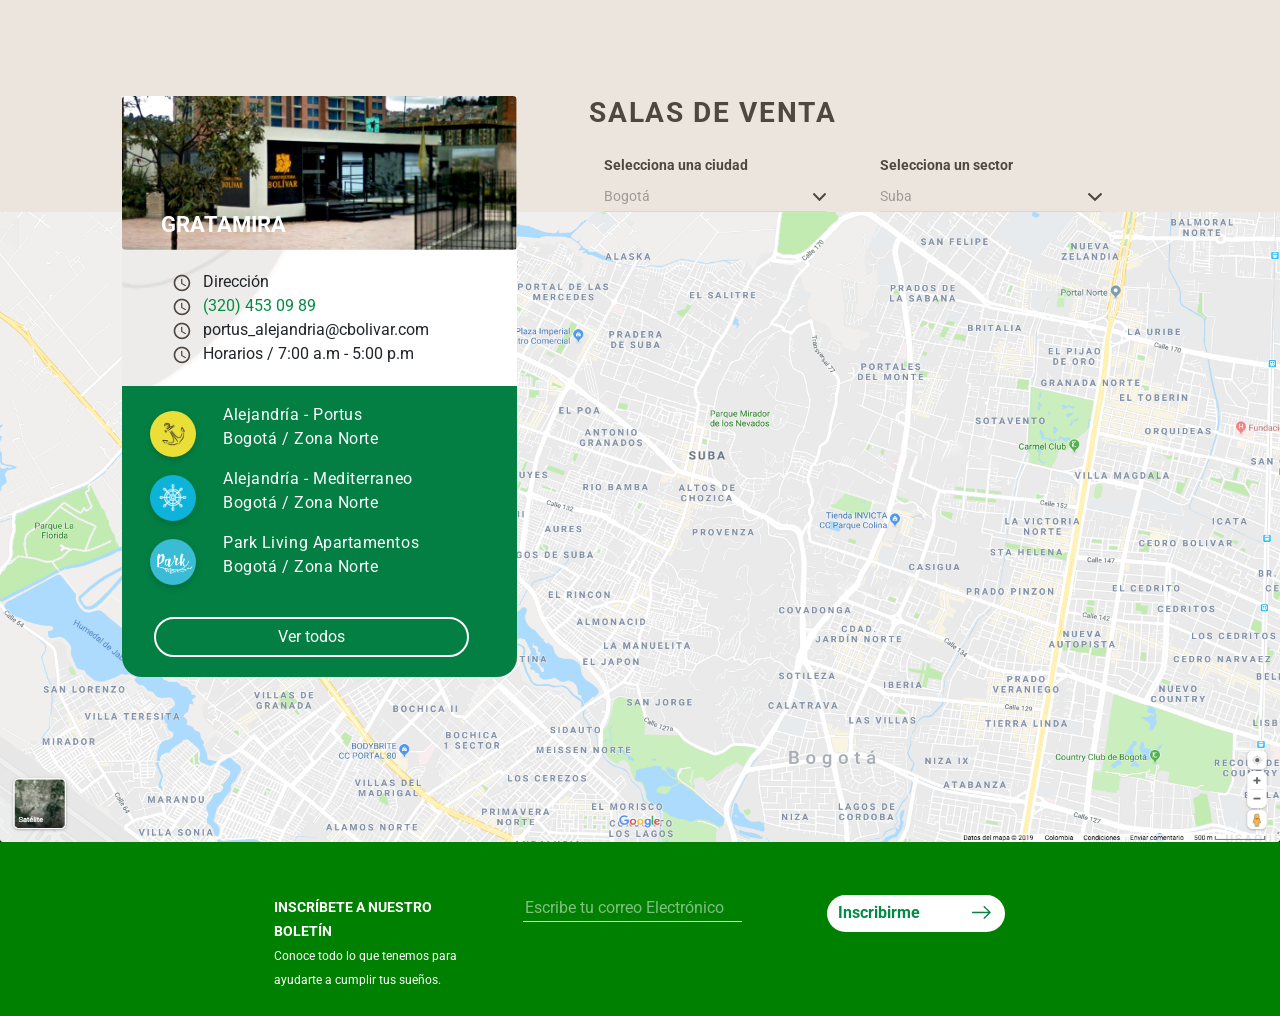
<file: App/html/salas-de-venta.html>
<!DOCTYPE html>
<html lang="en">

<head>
    <meta charset="UTF-8">
    <meta name="viewport" content="width=device-width, initial-scale=1.0">
    <meta http-equiv="X-UA-Compatible" content="ie=edge">
    <link rel="stylesheet" href="../css/index.css">
    <link rel="stylesheet" href="https://stackpath.bootstrapcdn.com/bootstrap/4.3.1/css/bootstrap.min.css">
    <link rel="stylesheet" href="https://stackpath.bootstrapcdn.com/bootstrap/4.3.1/js/bootstrap.min.js">
    <link href="https://fonts.googleapis.com/css?family=Roboto&display=swap" rel="stylesheet">

    <title>Salas de venta</title>
</head>

<body>
    <div class="body__sala__ventas">
        <div class="row row__sala__ventas">
            <div class="col-1">
            </div>
            <div class="col-11">
                <br><br><br><br>
                <div class="row">
                    <div class="col-sm-12 col-md-6 col-lg-5 col-xl-5">
                        <div class="card__gratamira__posicion sala__ventas__card__border_inf"
                            style="background-color: #FFFFFF;" id="card__sala__ventas">

                            <div class="fondo2__card__gratamira sala__ventas__card__border_sup">
                                <div>
                                    <span class="title__card_sala__ventas"><b>GRATAMIRA</b></span>
                                    <img class="card" src="../assets/images/Screen Shot 2019-09-17 at 8.25.04 AM.png"
                                        alt="">
                                </div>
                                <div class="" style="padding: 5%">
                                    <div class="row">
                                        <div class="col-1"></div>
                                        <div class="col-1"><img src="../assets/images/24px.png" alt=""></div>
                                        <div class="col-9">Dirección</div>
                                        <div class="col-1"></div>
                                    </div>
                                    <div class="row">
                                        <div class="col-1"></div>
                                        <div class="col-1"><img src="../assets/images/24px.png" alt=""></div>
                                        <div class="col-9 texto__numero">(320) 453 09 89</div>
                                        <div class="col-1"></div>
                                    </div>
                                    <div class="row">
                                        <div class="col-1"></div>
                                        <div class="col-1"><img src="../assets/images/24px.png" alt=""></div>
                                        <div class="col-9">portus_alejandria@cbolivar.com</div>
                                        <div class="col-1"></div>
                                    </div>
                                    <div class="row">
                                        <div class="col-1"></div>
                                        <div class="col-1"><img src="../assets/images/24px.png" alt=""></div>
                                        <div class="col-9">Horarios / 7:00 a.m - 5:00 p.m </div>
                                        <div class="col-1"></div>
                                    </div>
                                </div>
                            </div>
                            <div class="fondo__card__gratamira sala__ventas__card__border_inf" style="padding: 5%">
                                <div class="row">
                                    <div class="col-2"><img src="../assets/images/logos-4.png" alt=""></div>
                                    <div class="col-10 letter__card__gratamira">Alejandría - Portus <br>
                                        <p class="letter__2">Bogotá / Zona Norte</p>
                                    </div>
                                </div>
                                <div class="row">
                                    <div class="col-2"><img src="../assets/images/logos-39.png" alt=""></div>
                                    <div class="col-10 letter__card__gratamira">Alejandría - Mediterraneo <br>
                                        <p class="letter__2">Bogotá / Zona Norte</p>
                                    </div>
                                </div>
                                <div class="row">
                                    <div class="col-2"><img src="../assets/images/park-living-logo.png" alt=""></div>
                                    <div class="col-10 letter__card__gratamira">Park Living Apartamentos<br>
                                        <p class="letter__2">Bogotá / Zona Norte</p>
                                    </div>
                                </div>
                                <div class="row">
                                    <div class="-row-card-back-button -mg-top-25">
                                        <button class="-btn-green-card-back"> Ver todos </button>
                                    </div>
                                </div>
                            </div>
                        </div>
                    </div>
                    <div class="col-sm-12 col-md-6 col-lg-7 col-xl-7">
                        <div class="row texto__salas__venta">
                            SALAS DE VENTA
                        </div>
                        <br>
                        <div class="row">
                            <div class="col-sm-12 col-md-6 col-lg-5 col-xl-5">
                                <span class="--title-selects-section-two">Selecciona una ciudad</span><br>
                                <select class="--style-selects-section-two" name="" id="">
                                    <option value="all-city">
                                        Bogotá
                                    </option>
                                </select>
                            </div>
                            <div class="col-sm-12 col-md-6 col-lg-5 col-xl-5">
                                <span class="--title-selects-section-two">Selecciona un sector</span><br>
                                <select class="--style-selects-section-two" name="" id="">
                                    <option value="all-city">
                                        Suba
                                    </option>
                                </select>
                            </div>
                        </div>
                    </div>
                </div>
            </div>
        </div>
        <div class="mapa__salas__venta">
            <img class="mapa__imagen" src="../assets/images/Screen Shot 2019-09-16 at 6.27.59 PM.png" alt="">
        </div>

        <div class="fondo__boletin">
            <div class="row">
                <div class="col-sm-12 col-md-4 col-lg-4 col-xl-4">
                    <p class="boletin">
                        <span class="titulo_boletin">INSCRÍBETE A NUESTRO BOLETÍN</span><br>
                        <span class="texto_boletin">Conoce todo lo que tenemos para ayudarte a cumplir tus
                            sueños.</span>
                    </p>
                </div>
                <div class="col-sm-12 col-md-4 col-lg-4 col-xl-4">
                    <input class="correo" type="text" value="" placeholder="Escribe tu correo Electrónico">
                    <hr class="separador__correo">
                </div>
                <div class="col-sm-12 col-md-4 col-lg-4 col-xl-4">
                    <button class="boton_boletin btn__boletin">
                        <span class="texto_btn_boletin">Inscribirme</span>
                        <img class="flecha_dere_boletin" src="../assets/images/right-arrow(2)-1.png" alt="">
                    </button>
                </div>
            </div>
        </div>
    </div>
</body>

</html>
</file>
<file: App/css/index.css>
/* INICIO HOJA DE ESTILOS DEL HOME - MAQUETA 1*/
 *{ 
     font-family: Roboto, sans-serif;
 }

html, body {
    margin: 0;
    padding: 0;
}
body { width: 100%;}

p { margin: 0 !important;}

@import url('https://fonts.googleapis.com/css?family=Roboto:100,100i,300,300i,400,400i,500,500i,700,700i,900,900i&display=swap');
.-fondoHome {
    background-image: url(../assets/images/Image\ 90.png);
    background-repeat: no-repeat;
    background-size: cover;
    height: 43vw;
    width: 100%;
    min-width: 90%;
}
.-texto-alejandria { padding-left: 20px;}
 .-row-home{ width: 100%; height: 100%; margin: 0 !important;}
.-texto-familia {padding-top: 15px;}
.-pdd-0-i { padding: 0 !important;}

.-proyectos-bogota {
    background: transparent linear-gradient(156deg, #00B245 0%, #008C44 100%) 0% 0% no-repeat padding-box;
    box-shadow: 0px 4px 6px #50474134;
    border-radius: 15px;
    opacity: 1;
    width: 372px;
    font-family: 'Roboto', sans-serif;
    color: rgba(255, 255, 255, 0.6);
    display: flex;
    align-items: center;
    margin: 0 auto;
    padding:5px;
}

.size-icon-in-content-card-small { width: 50%;}

.-bogota {
    font-weight: bold;
    font-size: 16px;
    text-transform: uppercase;
    color: rgba(255, 255, 255, 1);
}

.-imgcastillo {
    width: 33px;
    height: 46px;
    margin-left: 23px;
    margin-right: 15px;
}


.-content-bg-card { background-color: white; border-top-left-radius: 15px; border-top-right-radius: 15px;}


.-en {
    font-size: 16px;
    font-weight: 400;
}
.-hr-card { width: 90%; border: 1px solid #D3CDC7; margin: 15px auto;}

.-imgflecha {
    width: 20px;
    height: 14px;
    margin-left: 101px;
    margin-right: 13px;
}
.-col-home-left { width: 100%; height: 100%; display: flex !important; flex-direction: column;}
.-contenedor-alejandria {
    background: rgba(255, 255, 255, 1) 0% 0% no-repeat padding-box;
    box-shadow: 0px 10px 30px rgba(0, 0, 0, 0.15);
    border-radius: 15px;
    opacity: 1;
    width: 372px;
    height: 411px;
    margin: 25px auto 0 auto;
    background-color: #F9F5F3;

}
.-p-center { height: 475px;width: 372px; margin: auto; margin-bottom: -80px; }
.-col-left-home{ height: 100% !important;}

.-texto-alejandria {
    font-family: 'Roboto', sans-serif;
    font-size: 26px;
    font-weight: bold;
    letter-spacing: 1.56px;
    color: rgba(80, 71, 65, 1);
    opacity: 1;
    text-align: left;
    padding-top: 16px;
    margin-left: 12px;
    margin-right: 20px;
    width: 50%;
}
.-font-size-12-i { font-size: 12px !important;color:  rgba(80, 71, 65, 1); ;
    font-size: 16px;
    }

.-zona-norte {
    font-family:  'Roboto', sans-serif;
    font-size: 14px;
    color: rgba(80, 71, 65, 1);
    width: 50%;
}
.-row-card-back { width: 100%; display: flex; padding-left: 15px;}
.-row-card-back-button { width: 100%; display: flex; }

.-row-card-back-left { width: 60%; display: flex; flex-direction: column;}
.-row-card-back-right { width: 40%; padding-left: 15px;}
.-price-small { color: white; font-size: 10px; font-weight: 700; width: 80px; margin: 0 auto; }
.-price-large { color: white; font-size: 16.5px ; font-weight: 700;}
.-price-large-m { color: white; font-size: 14px ; font-weight: 700; }
.-hr-border-right { border-right: solid 1px rgba(255, 255, 255, 1); padding-right: 10px;}
.-subtext-card-back { font-size: 10px; color: white; text-align: center; padding-left: 15px;}
.-pdd-left-small { padding-left: 10px !important;}
.-pdd-left-mid { padding-left: 20px !important; }


.-zona {
    font-weight: 400;
}
.-btn-green-card-back { width: 85%; margin: 0 auto; border: solid 2px white; height: 40px ; background-color: transparent; border-radius: 24px; color: white;}
.-mg-top-25{margin-top: 20px;}
.-chico {
    font-weight: bold;
}
.-back-card-verde { 
    width: 100%;
    height: 224px;
    background-color:rgba(0, 140, 68, 1) ;
    border-bottom-left-radius: 15px;
    border-bottom-right-radius: 15px;
    padding: 30px 0 20px 0px ;

}
.-bogota-zona-norte {
    display: flex;
    flex-direction: row;
    background-color: #F9F5F3;
    justify-content: space-between;
    padding: 15px 20px 0px;
}

.-iconos-chico {
    display: flex;
    flex-direction: row;
    width: 50%;
    justify-content: flex-end;
    

}
/* Inicio Sección Encuentra tu Hogar Soñado*/
.-hogar-sonado {
   padding: 200px 0;
}

.-encuentra {
    font-family: 'Roboto',sans-serif;
    font-size: 40px;
    font-weight: 200;
    color: rgba(5, 98, 50, 1);
    text-transform: uppercase;

}
.--container-fluid-section-two-soñado { 
    padding: 0 10% !important; background-color:#F9F5F3 ;
}
.-hogar {
    font-family: 'Roboto',sans-serif;
    font-size: 40px;
    font-weight: bold;
    color: rgba(5, 98, 50, 1);
    text-transform: uppercase;
}

.-p-hogar-ideal {
    font-family: 'Roboto',sans-serif;
    font-size: 18px;
    font-weight: 400;
    color: rgba(80, 71, 65, 1);
}

.-centrar-hogar {
    text-align: center;
}

.-ciudad-sector {
    width: 556px;
    display: flex;
    flex-direction: row;
    justify-content: center;
}

.-precio-area {
    width: 556px;
    background: rgba(255, 255, 255, 1) 0% 0% no-repeat padding-box;
    box-shadow: 0px 20px 30px rgba(0, 0, 0, 0.15);
    border-radius: 15px;
    opacity: 1;
}
/* Final Sección Encuentra tu Hogar Soñado*/
.--container-fluid-section-project { 
    padding: 20px 10% !important;
}
.--btn-contact-layout-image { 
    width: 100px;
    height: 100px;
}
.-p-icon-alejandria { 
    margin: 0 10px 0;
}
.-content-text-right-image { 
    padding-left:15px  ; display: flex; flex-direction: column;
}
.--btn-contact-layout { 
   border-radius: 75px; background-color: transparent;
    position: sticky; bottom: 150px; left: 93%; border: none; display: flex; justify-content: center; align-items: center;
}
.-btn-descubrir {
    display: flex;
    flex-direction: row;
    justify-content: center;
}
.-content-arrows-card-cali-home { width: 100%; display: flex; justify-content: space-between; padding: 20px 30px 0 10px !important;}
.-text-cali-green-card { color:#008C44 ; font-size: 26px; font-weight: 700; margin: 15px 0 0 15px;}
.-content-card-cali-icon { width: 100%; display: flex;}
.-text-green-card-cali-home {color: #008C44; font-size: 18px; font-weight: 700; letter-spacing: 1.08px;}
.-text-gray-card-cali-home {color: #504741; font-size: 16px; font-weight: 400; letter-spacing: 1.28px;}
.-btn-mas {
    font-family: 'Roboto', sans-serif;
    color: rgba(255, 255, 255, 1);
    font-size: 16px;
    font-weight: 500;
    margin-left: 5px;
    width: 245px;
    height: 40px;
    background: #008C44 !important ;
    border: none;
    border-radius: 40px;
    opacity: 1;
    text-align: left;
    display: flex;
    justify-content: space-between;
    align-items: center;
    line-height: 2.0em;
    padding: 0 25px 0 20px;
    margin: 15px auto 0;
   
}
.-btn__descargar__folleto{

    font-family: 'Roboto', sans-serif;
    color: rgba(255, 255, 255, 1);
    font-size: 16px;
    font-weight: 500;
    margin-left: 5px;
    width: 200px;
    height: 40px;
    background: #008C44 !important ;
    border: none;
    border-radius: 40px;
    opacity: 1;
    text-align: left;
    display: flex;
    justify-content: space-between;
    align-items: center;
    line-height: 2.0em;
    padding: 0 25px 0 20px;
    margin: 15px auto 0;


    position: relative;
    right: 12px;

}
 .-p-card-right-home { width: 469px; height:205px; margin: auto auto 0;  margin-bottom: -105px; }
 .-content-left-card-cali { width: 50%; height: 100%; padding: 30px 0 0 20px} 

.-contenedor-cali {
    width: 469px;
    height: 205px;
    background: rgba(255, 255, 255, 1) 0% 0% no-repeat padding-box;
    box-shadow: 0px 20px 30px rgba(0, 0, 0, 0.15);
    border-radius: 15px;
    opacity: 1;
    display: flex;
}

.-AdobeStock_202503070 {
    width: 50%;
    height: 100%;
}
.-images-card-cali{ height: 100%; width: 100%; border-top-right-radius: 15px; border-bottom-right-radius: 15px;}


-img-grupo-891 {
    background: transparent url('img/Group 891.png') 0% 0% no-repeat padding-box;
opacity: 1;

}

.-texto-familia{
    background-color: #F9F5F3;
}

.-texto-familia p{
    text-align: left;
    margin-left: 15px;
    font-family: 'Roboto', sans-serif;
    font-size: 16px;
    font-weight: 400;
    letter-spacing: 1.56px;
    color: rgba(80, 71, 65, 1);
    background-color: #F9F5F3;
}



.-precio-alejandria {
    margin-left: 15px;
    font-family: 'Roboto', sans-serif;
    font-weight: bold;
    font-size: 38px;
    color: rgba(80, 71, 65, 1);
}

.-precio-cop{
    display: flex;
    flex-direction: row;
    justify-content: space-between;
    align-items: center;
}

.-titulo-proyectos {
    font-family: 'Roboto', sans-serif;
    font-size: 40px;
    color: rgba(5, 98, 50, 1);
    font-weight: 800;
}

.-texto-hogar {
    font-family: 'Roboto', sans-serif;
    font-size: 18px;
    font-weight: 400;
    color: rgba(80, 71, 65, 1);
    text-align: left;
    margin-bottom: 35px !important;
}
.-propiedades {
    width: 70%;
    height: 317px;
    display: flex;
    flex-direction: row;
    justify-content: space-around;
  
}
.-header-card-back { 
    height: 93px;
    width: 100%;
    background-color:rgba(229, 224, 219, 1) ;
    border-top-left-radius: 15px;
    border-top-right-radius: 15px ;
    padding: 25px 30px;
    display: flex;
}

.-content-info-card-back { display: flex; flex-direction: column; padding-left: 20px;}


/* Inicia Proyectos */

.-titulo-proyectos{
    font-family: 'Roboto', sans-serif;
    font-size: 40px;
    font-weight: 800;
}

.-texto-hogar {
    font-family: 'Roboto', sans-serif;
    font-size: 18px;
    font-weight: 400;
    color: rgba(80, 71, 65, 1);
}

/* Inicio Cards */
.card { 
    border: none !important;
}

.-tarjetas {
    display: flex;
    flex-direction: row;
    justify-content: space-aroun;
    margin: auto;
}
.-p-card-end { width: 100%; height: 50%; margin: 75% 0 0 0 ; display: flex; flex-direction: column;  padding: 0 25px 20px; }

.-card-body1 {
    width: 236px;
    height: 317px;
    
    border-radius: 15px;
    background:  -webkit-gradient(linear, 0% 40%, 46% 100%, from(rgba(37, 37, 37, 0)), to(rgba(11, 11, 11, 0.81))), url(../assets/images/Image\ 4.png);
    position: relative;
    background-size: cover;
    background-position: center;

}
.insignia-card { 
  
    color: white;
    padding-left: 10px;
    font-size: 11px;
    width: 100px;
    border-radius: 15px;
    background-color: rgba(128, 51, 232, 1);
}
.-insignia-card-three { 
    color: rgba(80, 71, 65, 1);
    padding-left: 10px;
    font-size: 11px;
    width: 130px;
    border-radius: 15px;
    background-color: rgba(252, 218, 95, 1);

}

.-card-body2-1{ 
    width: 236px !important;
}
.-card-body2 {
    width: 236px !important;
    height: 317px;
    
    border-radius: 15px;
    background:  -webkit-gradient(linear, 0% 40%, 46% 100%, from(rgba(37, 37, 37, 0)), to(rgba(11, 11, 11, 0.81))), url(../assets/images/ilarco_114-img1.png);
    position: relative;
    background-size: cover;
    background-position: center;
}




.-card-body3 {
    width: 236px;
    height: 317px;
    
    border-radius: 15px;
    background:  -webkit-gradient(linear, 0% 40%, 46% 100%, from(rgba(37, 37, 37, 0)), to(rgba(11, 11, 11, 0.81))), url(../assets/images/alto-living-foto-ago-2-2019@2x.png);
    position: relative;
    background-size: cover;
    background-position: center;
}

.-card-body4 {
    width: 236px;
    height: 317px;
    
    border-radius: 15px;
    background:  -webkit-gradient(linear, 0% 40%, 46% 100%, from(rgba(37, 37, 37, 0)), to(rgba(11, 11, 11, 0.81))), url(../assets/images/mirla-img_1-amp@2x.png);
    position: relative;
    background-size: cover;
    background-position: center;

}

.-card-flip > div {
    backface-visibility: hidden;
    transition: transform 300ms;
    transition-timing-function: linear;
    width: 100%;
    height: 100%;
    margin: 0;
    display: flex;
    background: #F9F5F3;
  }
  
  .-card-front {
    transform: rotateY(0deg);
  }
  
  .-card-back {
    transform: rotateY(180deg);
    position: absolute;
    top: 0;
  }
  
  .-card-flip:hover .-card-front {
    transform: rotateY(-180deg);
  }
    
  .-card-flip:hover .-card-back {
    transform: rotateY(0deg);
  }

  .-card-title {
    font-family: 'Roboto', sans-serif;
    font-size: 12px;
    font-weight: 400;
    color: rgba(255, 255, 255, 1);
    text-decoration: underline;
    
    
  }

  .-card-zona {
      margin-top: -5px !important;
    font-family: 'Roboto', sans-serif;
    font-size: 12px;
    font-weight: bold;
    color: rgba(255, 255, 255, 1);
    display: block;
  }

  .-card-subtitle {
    font-family: 'Roboto', sans-serif;
    font-size: 23px;
    font-weight: 400;
    color: rgba(255, 255, 255, 1);
  }

  .-card-subzona {
      margin-top: -7px !important;
    font-family: 'Roboto', sans-serif;
    font-size: 23px;
    font-weight: bold;
    color: rgba(255, 255, 255, 1);
  }
  /* Fin Cards */

/*  Finaliza Proyectos*/



/* Inicia Pasa la Voz */
.-pasa-voz {
    margin-bottom: 0;
    margin-top: 50px;
}

.-fondo-voz {
    background-image: url(../assets/images/AdobeStock_181205632.png);
    background-size: cover;
    height: 630px;
    width: 100%;
    padding: 0 !important;
}

.-pasa {
    font-family: 'Roboto', sans-serif;
    font-size: 40px;
    font-weight: 400;
    color: rgba(80, 71, 65, 1);
}

.-voz {
    font-family: 'Roboto', sans-serif;
    font-size: 40px;
    font-weight: bold;
    color: rgba(80, 71, 65, 1);
    margin-top: -10px;
}

.-parrafo-voz {
    font-family: 'Roboto', sans-serif;
    font-size: 18px;
    font-weight: 400;
    color: rgba(80, 71, 65, 1);
    padding: 0 50px 0 30px;
}

.-iconos-celu {
    display: flex;
    flex-direction: row;
    text-align: center;
}
.bg__image__voz { background-color: rgba(249, 245, 243, 1); padding: 0 !important;}

.-btn-pasa-voz {
    font-family: 'Roboto', sans-serif;
    color: rgba(3, 127, 67, 1);
    font-size: 16px;
    font-weight: 500;
    width: 288px;
    height: 50px;
    background:none !important ;
    border: 2px solid rgba(3, 127, 67, 1);
    border-radius: 25px;
    opacity: 1;
    text-align: left;
    display: flex;
    justify-content: space-between;
    align-items: center;
    line-height: 2.0em;
    padding: 0 25px 0 35px;
    margin: 30px 0 0 0;
}

.-centrar-boton-referir {
    display: flex;
    flex-direction: row;
    justify-content: center;
}
/* Finaliza Pasa la Voz */



/* Inicia sección Nuestra Vida-Obra */
.-fondo-rama {
    background-image: url(../assets/images/AdobeStock_202248905.png);
    width: 100%;
    height: 360px;
}

.-centrar-vida-obra {
    width: 50%;
}

.-vida {
    font-family: 'Roboto', sans-serif;
    font-size: 40px;
    font-weight: 400;
    color: rgba(255, 255, 255, 1);
    width: 310px;
    margin: 0 auto;
    margin-top: 100px;
}

.-obra {
    font-family: 'Roboto', sans-serif;
    font-size: 40px;
    font-weight: bold;
    color: rgba(255, 255, 255, 1);
    width: 310px;
    margin: 0 auto;
}

.-btn-conocenos {
    font-family: 'Roboto', sans-serif;
    color: rgba(255, 255, 255, 1);
    font-size: 16px;
    font-weight: 500;
    margin-left: 5px;
    width: 310px;
    height: 50px;
    background:none !important ;
    border: 2px solid rgba(255, 255, 255, 1);
    border-radius: 25px;
    opacity: 1;
    text-align: left;
    display: flex;
    justify-content: space-between;
    align-items: center;
    line-height: 2.0em;
    padding: 0 25px 0 35px;
    margin: 0 auto;
}
.--content-selects-section-two { width: 100%; display: flex; justify-content: space-between; padding: 0 10%; ;}
.--title-selects-section-two { color:#504741 ; font-size: 14px; font-weight: 700;}
.--content-right-section-two{ width: 100%; height: 100%; }
.section_life { width: 100%; height: 25vw; background: url(../assets/images/AdobeStock_202248905.png); background-size: cover;}
.text_section-life { width: 100%; color: white; font-size: 400; font-size: 40px; text-transform: uppercase; display: block;}
.btn-meet { display: flex; justify-content: space-between; padding: 0 25px; align-items: center; width: 294px; height: 50px; border: none; border: solid 2px white; border-radius: 25px; background-color: transparent; color: white; font-size: 16px; font-weight: 400; }
.p-center__text { width: 50%;}
.content__center { width: 50%; margin: 0 auto; padding-top: 60px;}
.mg-top-40 { margin-top: 40px;}
.mg--top-10 {margin-top: -10px; }
.mg--top-5 { margin-top: 5px;}
.pdd--box { padding: 20px 0 20px 20px}
.d-block { display: block !important; }
.-row-sub-card-back { width: 100%; display: flex; justify-content: space-between;}
.--style-selects-section-two { width: 222px; height: 30px;
     background-color: transparent; border: none; margin-top: 5px; border-bottom: solid 1px #FCDA5F;
      color:#A09995; font-size: 14px; background: url(../assets/images/arrow-bot-marron.svg) no-repeat right; } 
.prueba { width: 100%; height: 50px; background-color: green; margin:  0 5%;}
.--d-flex-column { display: flex; flex-direction: column !important; margin: 0 2%;}
.--card-right-section-two-white { width: 100%; padding: 20px; border-radius: 15px;
     box-shadow: 0px 20px 30px #00000026; background-color: white;
     margin: 30px 5%; 
    }
.--pdd-left-card-section-two { padding-left: 2%;}
.--row-grid-card {width: 100%; display: grid; grid-template-columns: repeat(4, 25%);}
.--text-small-card-section-two { color: #504741; font-size: 11px ; font-weight: 400; }
.--w-100-i { width: 90% !important; margin: 0 auto 0 0; }
.--image-cop-card-section-two { width: 46px; height: 30px; margin: 0 auto;}
.--container-btn-rotate { width: 110px; height: 30px; border: solid 2px #504741; border-radius: 4px; margin: 5px auto; display: flex; flex-direction: row;}
.--tac { text-align: center; margin: 0 auto;}
.--content-left-btn-rotate{ width: 47%; height: 100%; background-color: #FCDA5F;}
.--content-mid-btn-rotate{ width: 6%; height: 100%; background-color: #504741; opacity: 0.15;}
.--content-right-btn-rotate { width: 47%; height: 100%; background-color: #F8F6F4;}
.--pdd-left-card-section-two-btn-rotate { padding: 15%; }
.--image-pies-card-section-two { width: 60px; height: 55px; margin: 0 auto;}
.--container-search-green-section-two {width: 100%;  margin:  0 5%; display: flex; justify-content: flex-end;}
.--style-search-section-two { display: flex; align-items: center; padding-left: 30px; border: none; width: 270px; height: 48px; background-color:#008C44; border-radius: 30px; box-shadow: 0px 3px 6px #00000029;}
.--style-search-section-two input[type=search]::placeholder {  color: white; font-size: 16px; font-weight: 500; }
.-input-search-green-section-two { cursor: pointer; background-color: transparent; width: 80%; border: none; color: white;}
.btn-icon-search { background-color: transparent; cursor: pointer; border: none;}

/* Finaliza sección Nuestra Vida-Obra */

/* FINAL HOJA DE ESTILOS DEL HOME - MAQUETA 1*/
/* Despues de las cards */
.-btn-conocer-proyectos {
    font-family: 'Roboto', sans-serif;
    color: rgba(3, 127, 67, 1);
    font-size: 16px;
    font-weight: 500;
    width: 326px;
    height: 50px;
    background:none !important ;
    border: 2px solid rgba(3, 127, 67, 1);
    border-radius: 25px;
    opacity: 1;
    text-align: left;
    display: flex;
    justify-content: space-between;
    align-items: center;
    line-height: 2.0em;
    padding: 0 25px 0 35px;
    margin: 53px 0;
}
    
.-centrar-boton-proyectos {
        display: flex;
        flex-direction: row;
        justify-content: center;
}

/* Fin Cards */

/* ****************************************************** */

/* INICIA HOJA DE ESTILOS DE PROJECTS-PRINCIPAL - MAQUETA 3*/



/*Elige una ciudad*/

.fondo_ciudad{
    background-image: url(../assets/images/Ellipse\ 210.png);
    height: 240px;
    width: 100%;
    margin: 25px 0 0 0;
    background-position: left;
    background-repeat: no-repeat;
}
.titulo_ciudad{
    color: #056232;
    font-family:'Roboto', sans-serif;
}
.boton_buscar_ciudad{
    border-radius: 25px;
    border: 2px solid #056232;
    background: white;
    width: 325px;
    text-align: left;
    height: 40px;
    cursor: url(../assets/images/iconmonstr-cursor-31.png), pointer;

}
.fondo_buscar_ciudad{
    color: #056232;
    padding-left: 10px;
    font-family: 'roboto',sans-serif;
    font-weight: bolder;
}
.pointer{
    cursor: url(../assets/images/iconmonstr-cursor-31.png), pointer
}
.opcion_ciudad{
    color: white;
    padding-right: 20px;
    background: #037F43;
    font-family: 'roboto',sans-serif;
    font-weight: 300;
    font-size: 15px;
    padding: 8px !important ;
}

.btn_mas{
    float: right;
    padding: 5px 20px 0 0;
}
.img_pequeña_ciudad{
    float: left;
    margin: 5px;
}
.letra{
    font-family:'Roboto', sans-serif;
}
.titulo_ciudad{
    color: green;
}
.contenedor_ciudad{
    margin-top: 30px;
}
.hr{
    box-shadow: 0px 3px 13px -2px rgba(0,0,0,0.75);
    width: 340px;
    height: 1px;
    margin: 0 15px;
}
/*Finaliza una ciudad*/

/*comienza busqueda avanzada*/
.fonde_busqueda_avanzada{
    background: #F9F5F3;
}
.img_busqueda_avanzada{
    width: 100%;
    padding: 0 !important;
}

/*Finaliza busqueda avanzada*/
/*Comienza sendero*/


.fondo_sendero{
    padding-top: 5%;
    background:#F9F5F3;
}
.img_sendero{
    width: 100%;
    border-top-right-radius: 15px;
    border-bottom-right-radius: 15px;
    height: 350px;
    cursor: url("../assets/images/iconmonstr-cursor-31-1.png"), pointer;
    
}
.img_sendero_pequeña{
    width: 100%;
    border-top-left-radius: 15px;
    border-top-right-radius: 15px;
    border-bottom-right-radius: 15px;
    height: 123px;
    cursor: url("../assets/images/iconmonstr-cursor-31.png"), pointer;
}
.img_parque_pequeña{    
    width: 85%;
    cursor: url("../assets/images/iconmonstr-cursor-31.png"), pointer;

}
.img_gimnasio_pequeño{
    width: 85%;
    border-bottom-left-radius: 15px;
    border-bottom-right-radius: 15px;
    cursor: url("../assets/images/iconmonstr-cursor-31.svg"), pointer;

}
.titulo_ilarco{
    font-weight: bold;
    font-family: 'Roboto', sans-serif;
    color: #504741;
}
.titulo_bogota{
    font-family: 'Roboto', sans-serif;
    color: #504741;
}
.espacio_iconos_senderos{
    margin: 5px 5px;
    cursor: url("../assets/images/iconmonstr-cursor-31.png"), pointer;
}

.texto_momentos_inolvidables{
    color: #757577;
    font-family: 'Roboto', sans-serif;
    font-weight: bolder;
    font-size: 13px;
    opacity: 0.5;
    margin: 15px 0 !important;
}
.contenedor_sendero{
    border-radius: 15px;
    background: #DED6CF;
}
.separador_sendero{
    width: 100%;
    opacity: 0.5;
}
.btn_ver_detalle{
    border-radius: 30px;
    background: transparent;
    border-color: #037F43;
    color: #037F43;
    font-family: 'roboto', sans-serif;
    font-weight: bolder;
    float: right;
    width: 50%;
    margin-top: 15px;
}
.letra_boton_detalle{
    float: left;
}
.flecha_boton_derecha{
    float: right;
    padding: 5px 10px 0 0;
    width: 15%;
}
.titulo_area_precio{
    font-family: 'roboto', sans-serif;
    color: #504741;
    font-weight: bold;
    font-size: 15px;
}
.desde_hasta{
    font-family: 'roboto', sans-serif;
    color: #504741;
    font-weight: bolder;
    font-size: 10px;

}
.precio_metros{
    font-family: 'roboto', sans-serif;
    color: #037F43;
    font-weight: bolder;
}
    /*finaliza sendero*/

/*comienza Resultado busqueda*/
.fondo_otros_proyectos{
    background: #F9F5F3;
    box-shadow: 0 4px 4px -1px gray;
    padding-bottom: 5%;
}
.fondo_resultado{
    background: #F9F5F3;
}

.espacio_entre_card_proyectos{
    height: 30px;
}
.quince{
    font-weight: bold;
}
.ocho{
    font-weight: bold;
    font-size:12px;
    color:#008C44;

}
.titulo-resultado-busqueda{
    color: #008C44;
    margin-bottom: 30px;
}
.titulo-resultado-busqueda-encontrados{
    color: #504741;
    font-weight: bolder;
    font-size:12px;

}
.separador_resultado_busqueda{
    width: 50%;
    opacity: 0.5;
}
/*finaliza Resultados busqueda*/
/*comienza otros proyectos*/
.titulo-otros-proyectos{
    color: #504741;
    font-family:'Roboto', sans-serif;
    font-weight: bold;
    margin-bottom: 25px;

}
/*otros proyectos*/

/*comienza testimonio*/
.centrar_titulo{
    text-align: center;
    font-family:'Roboto', sans-serif;
    color: #504741;
}
.titulo_testimonio{
    text-align: center;
    font-family:'Roboto', sans-serif;
    font-weight: bold;
    color:#504741;
}
.foto_galindo{
    float: left;
    border-radius: 100%;
    margin-right: 10px;
    width: 50%;
}
.nombre{
    color: #504741;
    font-family:'Roboto', sans-serif;
    margin-top: 10%;
    text-align: center;
    font-size: 15px;
    font-weight: bold;
    float:left;
}
.texto_testimonio{
    font-family:'Roboto', sans-serif;
    text-align: justify;
    color: #504741;
}
.separador_testimonio{
    width:20%;
    opacity: 0.5;
}
.flecha_atras{
    float: right;
    text-align: center;
    margin-top: 50%;
    padding-right: 10%;

}
.flecha_adelante{
    float: left;
    text-align: center;
    margin-top: 50%;
    padding-left: 10%;
}
.comillas_izq{
float: left;
}
.comillas_dere{
    float: right;
}


/* ESTILOS CARLOS */
/* ESTILOS CARLOS */
/* ESTILOS CARLOS */
/* ESTILOS CARLOS */
/* ESTILOS CARLOS */
.body__sala__ventas {
    background-color: #F9F5F3 !important;
}
.texto__salas__venta{
    /* margin: 111px 594px; */
    /* width: 245px;
    height: 3px; */
    color: #504741;

    text-align: left;
    font: bold 28px/33px Roboto;
    letter-spacing: 1.68px;
    text-transform: uppercase;
    opacity: 1;
}

.texto__selecciona__ciudad{
    /* margin: -70px 611px; */
    width: 181px;
    height: 21px;

    text-align: left;
    font: medium 18px/22px Roboto;
    letter-spacing: 0;
    color: #504741;
    opacity: 1;
}
.texto__seleccionado{
    /* margin: 70px 621px; */
    width: 51px;
    height: 21px;

    text-align: left;
    font: medium 16px/22px Roboto;
    letter-spacing: 0;
    color: #504741;
    opacity: 0.6;
}
.mapa__imagen {
    width: 100%;
    height: 70vh;
    background-repeat: no-repeat;
    background-size: cover;
}

.linea__seleccionar__ciudad{
    /* margin-top: -57px;
    margin-left: 594px; */
    width: 250px;
    height: 1px;
    border: 1px solid #E8C133;
    border-radius: 5px;
    opacity: 1;
}
.flecha__linea__seleccionar__ciudad{
    /* margin: -25px 217px; */
}

.row__sala__ventas {
    margin: 0% !important;
    background-color: #ECE5DE;
}

.mapa__salas__venta{
    background: url("../assets/images/Screen Shot 2019-09-16 at 6.27.59 PM.png");
    background-size: cover;
    /* padding-top: 5%; */
    /* width: 1373px; */
    /* height: 605px; */
}
.debajo__salas__ventas{
   background: #008C44;
   color: #008C44;
   /* width: 120%; */
   height: 140px;
}
.card__gratamira{
    /* margin: -100px 230px; */
}
.texto__card__avenida{
    margin-bottom: 30px;
}
/*finaliza testimonio*/

/*Comienza boletin*/
.fondo_boletin{
    background-color: green;
}
.boletin{
    padding: 27px 0 0px 82px;

}
.titulo_boletin{
    font-family: roboto;
    color: white;
    font-weight: bold;
    font-size: 14px;
    margin:0;
}
.texto_boletin{
    font-family: roboto;
    color: white;
    font-size: 12px;
}
.correo{
    border: none;
    background: transparent;
    color: white;
    margin: 10% ;
    width: 227px;
    margin-bottom: 0 !important;
    border-bottom-color: white;
}
.separador_correo{
        background-color: white;
        width: 65%;
        opacity: 0.5;
        margin-top: 0 !important;
        margin: 10%;
}
.boton_boletin{
    color: #008C44;
    background: white;
    border: none;
    border-radius: 25px;
    height: 30%;
    display: block;
    margin: 10%;
    width: 65%;
}
.texto_btn_boletin{
    float: left;
    font-family: roboto;
    font-weight: bold;
    padding-left: 5px;
}
.flecha_dere_boletin{
    width: 16%;
    float: right;
    padding: 5px 8px 0 0;
}
.contenedor2card__gratamira{
    background: #008c44;
}

.card__gratamira__posicion{
    position: absolute;
    /* left: 100px;
    top: 115px; */   
}

.pocision__input__2{
    position: relative;
    left: 280px;
    top: 225px;
}
.as{
    border-radius: 30px;
}
.texto__numero{
    color: #008C44;
}
.fondo__card__gratamira{
    background: #037F43;
}
.fondo2__card__gratamira{
    background-image: url(../assets/images/Mask\ Group\ 77.png);
    background-size: cover;
    background-repeat: no-repeat;
}

.letter__card__gratamira{
    text-align: left;
    font: Bold 16px/22px;
    font-family:'Roboto';
    letter-spacing: 0.54px;
    color: #FFFFFF;

    position: absolute;
    left: 20px;
    top: -2px;
}
.letter__2{
    text-align: left;
    font: 10px/22px;
    font-family:'Roboto';
    letter-spacing: 0.54px;
    color: #FFFFFF;
}
.text__abajo{
    color: #FFFFFF;
    text-align: left;
    font: Bold 16px/22px;
    font-family:'Roboto';

    position: relative;
    left: 150px;
    top: 20px;
    

}
.texto__correo{
    color: #FFFFFF;
    text-align: left;
    font: 16px/22px;
    font-family:'Roboto';

    position: relative;
    left: 520px;
    bottom: 27px;
    opacity: 0.3;
    
}
.line__input__correo{
    position: relative;
    left: 520px;
    bottom: 27px;
    width: 185px;
    height: 0.5px;
    background: white;

}
.pocision__boton{
     position: relative;
     left: 747px;
     bottom: 47px;
}

.btn__inscribirme{
    border-radius: 25px;
    background-color: white;
    color: #008C44;

    width: 190px;
    height: 43px;
    
}
/*finaliza boletin*/




select{ appearance:none !important; -webkit-appearance: none; -moz-appearance: none;}





/* 

 */
 /* 

 */

 /* 

 */

 /* 

 */

 /* 

 */

 /* 

 */

 /* 

 */

 /* 

 */

 /* 

 */

 /* 

 */



.testimonios__subtitle {
    text-align: center;
 }

 .img__plano__general{
     /* background-image: url(../assets/images/Image\ 55.png);
     background-repeat: no-repeat;
    background-size: cover; */
    /* height: 15vh; */
    width: 100%;
 }

 .img__ico__proyectos__1{
    background-image: url(../assets/images/Group\ 1576.svg);
    background-repeat: no-repeat;
    height: 6vh;
    width: 12vw;
    padding: 5%;
 }

 .img__ico__proyectos__2{
    background-image: url(../assets/images/Group\ 1570.svg);
    background-repeat: no-repeat;
    height: 6vh;
    width: 12vw;
    padding: 5%;
 }

 .img__ico__proyectos__3{
    background-image: url(../assets/images/Group\ 1577.svg);
    background-repeat: no-repeat;
    height: 6vh;
    width: 12vw;
    padding: 5%;
 }

 .img__ico__proyectos__4{
    background-image: url(../assets/images/Group\ 1571.svg);
    background-repeat: no-repeat;
    height: 6vh;
    width: 12vw;
    padding: 5%;
 }

 .img__ico__proyectos__5{
    background-image: url(../assets/images/Group\ 1277.svg);
    background-repeat: no-repeat;
    height: 6vh;

width: 12vw;
 }


 .img__slider{
    /* background-image: url(../assets/images/shutterstock_641525947.png); */
    background-repeat: no-repeat;
    height: 50vh;
 }

 .slider__controls__proyectos {
    width: 100%;
    text-align: center;
 }

select{ appearance:none !important; -webkit-appearance: none; -moz-appearance: none;}

.proyectos__multimedia {
    width: 100%;
}
.row__multimedia {
    width: 100%;
    margin: 0 !important;
}
.box__multimedia {
    width: 100%;
    align-content: center;
    padding: 25%;
    text-align: center;
}
.box__multimedia__text {
    color: #FFFFFF;
}


.img__recorridos360 {
    background-image: url(../assets/images/Image\ 36.png);
    background-repeat: no-repeat;
    background-size: cover;
    /* filter:brightness(0.4);
    color: #FFFFFF !important;
    text-align: center; */
    padding-right: 1%;
 }

 .img__video{
    background-image: url(../assets/images/Image\ 37.png);
    background-repeat: no-repeat;
    background-size: cover;
    padding-right: 1%;
 }

 .img__galeria{
    background-image: url(../assets/images/Image\ 38.png);
    background-repeat: no-repeat;
    background-size: cover;
 }

.container__plano {
    padding: 10% 5% 10% 5%;
}
.plano__title {
    font: Bold 28px/33px Roboto;
    letter-spacing: 1.68px;
    color: #504741;
    text-align: center;
}

.plano__title__caracteristicas {
    font: Bold 28px/33px Roboto;
    letter-spacing: 1.68px;
    color: #504741;
    text-align: left;
}
/* .plano__buttons {
    border: 1px solid #000000;
    width: 100%;
    text-align: center;
    border-radius: 1.25rem;
    height: 3vh;
} */

.container__mapa {
    
}

.container__pasa__voz {
    background-image: url(../assets/images/vozbig.png);
    background-repeat: no-repeat;
    background-position: center top;
    background-size: cover;
}
.row__voz {
    padding: 2% 0% 2% 0%;
    /* padding-top: 4%; */
}
.icon__content__voz {
    text-align: right;
}
.voz__icon {
    margin-top: 20%;
    justify-content: center;
}

.voz__title {
    text-align: left;
    color: #FFFFFF;
    font-size: 40px;
}
.vl {
    margin-top: 20%;
    border-left: 2px solid #ffffff;
    height: 100px;
}
.voz__content__info {
    margin-top: 1%;
    color: #FFFFFF;
}
.btn__voz {
    border-radius: 50px;
    border: 2px solid #FFFFFF;
    color: #FFFFFF;
    background: transparent;
    padding: 2% 1%;
    width: 15vw;
    padding: 5px;
    height: 4vh;
    margin-top: 2% !important;
    padding-bottom: 5%;
    color: white;
}
.testimonio__image {
    width: 92px;
    height: 92px;
    border-radius: 150px;
    float: left;
}
.testimonio__nombre {
    margin-top: 7%;
    margin-left: 5%;
    text-align: center;
    float: left;
}
.testimonio__container {
    margin: 3% 0%;
}

.fondo__boletin{
    background-color: green;
    padding: 2% 15%;
}

.fondo__boletin2{
    background-color: #008C44;
    padding: 2% 15%;
}

.correo::placeholder {
    color: #FFFFFF;
    opacity: 0.5;
}
.separador__correo {
    background-color: white;
    width: 80%;
    margin-top: 0 !important;
    margin: 10%;
}

.container__form {
    margin-top: 5%;
    margin-bottom: 10%;
    padding-left: 5%;
}
.text-this-apartament-acount-interna-proyectos { 
    color: #504741; font-size: 3vh; font-weight: 400; letter-spacing: 1.08px; padding-left: 30px; 
}
.contariner-icons-content-apartaments-proyectos { 
    width: 70%;
    padding: 20px; 
    border-bottom: solid 1px #B9B3AD;
    display: flex; 
    flex-direction: column;
}
.row-container-icons-content-apartament-proyectos { 
    width: 100%;
    align-content: center;
    flex-direction: row;
}
.for-margin-bot-content-proyectos { 
    margin-bottom: 40px;
}

.sala__ventas__container {
    /* margin-left: 10%; */
    padding-left: 0% !important;
    padding-right: 0% !important;
}
.sala__ventas__card {
    width:80%;
    background: #FFFFFF 0% 0% no-repeat padding-box !important;
    box-shadow: 0px 5px 9px #0000001A !important;
    border-radius: 80px;
}

.sala__text__container{
    background: #FFFFFF;
}
.horarios__sala {
    text-align: center;
    color: #FFFFFF;
    background: #008C44;

}
.class-images-for-tooltip-orange { 
    width: 5vh;
    margin: 10px;
}

.texto__apartamentos1{
    position: relative;
    top: 5px;
    
}

.text__container__home {
    /* padding: 50% 30% 0% 30%; */
    width: 40%;
    margin-top: -10%;
    margin-left: 30%;

}

.home__card {
    background: #FFFFFF 0% 0% no-repeat padding-box;
    box-shadow: 0px 5px 9px #0000001A;
    border-radius: 15px;
    /* height: 17vh; */
}

.w__card_apartamentos{
    
    position: relative;
    width: 37%;
    height: 33%;
    top: 85%;
    left: 60%;
    border-radius: 40px;
}

.w__card_apartamentos__border{
    border-radius: 40px;
    box-shadow: 0px 5px 9px #0000001A;
}
.card-small-shared-social-network { 
    width: 30%;
    min-width: 30%;
    padding: 20px ; 
    background-color: white;
    border-radius: 20px;
    margin: 0 10% 0 auto ;  
    box-shadow: 0px 5px 9px #0000001A;
    z-index: 59999999999999999;


}
.text-shared-card-small-shared {
    color: #504741;
    list-style-type: 1px;
    font-weight: 500;
    font-size: 1vw;
}
.padd-card-small-shared { 
    padding: 0 7% !important;
}
.btn-download-follage-card-small-shared {
    width: 100%; 
    background-color: #008C44;
    border-radius: 24px;
    padding: 5px 0;
    color: white;
    border: none;
    margin-top: 25px;
}
body {
    overflow-x: hidden;
}

.flecha__dere__referir{
    width: 13%;
    float: right;
    padding: 6px 8px 0 0;
    color: #FFFFFF;
}

.texto__btn__referir{
    float: left;
    font-family: roboto;
    font-weight: normal;
    padding-left: 30px;
    padding-bottom: 2%;
    
}

.title__pasa__voz{
    max-width: 15% !important;
}

.comentario__text__area{
    resize: none;
}

.form__margin{
    margin-top: 4%;
}

.--from__img__btn__enviar{
    width: 12%;
}

.--style-inputs-section-two{

    width: 222px; height: 30px;
     background-color: transparent; border: none; margin-top: 5px; border-bottom: solid 1px #FCDA5F;
      color:#A09995; font-size: 14px; ; 
}

.--title-inputs-section-two{
    color:#504741 ; font-size: 14px; font-weight: 700;
}
.container-left-section-two-pages-interna-proyectos {
    width: 100%;
    height: 32vw;
   margin-bottom: -90px;

}
.image-background-container-left-section-two-pages-interna-proyectos {
    width: 100%;
    height: 100%;
    background: url(../assets/images/Image\ 51.png) no-repeat;
    background-size: cover;
    border-top-right-radius:15px;
    border-bottom-right-radius:15px;


}

.--card__sala__ventas{
    border-radius: 1.25rem !important;
}

.--card2__sala__ventas{
    border-bottom-left-radius: 1.25rem !important;
    border-bottom-right-radius: 1.25rem !important;

}
.container__avance__obra {
    padding: 10% 0%;
}
.progress__bar__avance__obra {
    width: 50%;
    background-color: #E8C133 !important;
    height: 10em !important;
    z-index: 2;
    border-right: 2px solid #000;
}
.progress {
    height: 0.5em !important;
    background-color: #2F2F31 !important;
    z-index: 1;
}
.start__progress {
    float: left;
    font-size: 12px;
}
.end__progress {
    float: right;
    font-size: 12px;
}

.nav-link {
    background: transparent !important;
    color: #504741 !important;
    font-weight: normal;
}
.nav-pills .nav-link {
    border-radius: 0px !important;
}

.nav-pills .nav-link.active, .nav-pills .show>.nav-link {
    background: transparent !important;
    border-bottom: 2px solid green !important;
    color: #504741 !important;
    font-weight: bold;    
}
.proyecto__logo {
    border-radius: 100%;
    width: 125px;
    height: 125px;
}
.castillo__texto {
    text-align: center;
}
.castillo__logo {
    display:block;
    margin:auto;
}

.comillas__izq {
    margin-top: -0%;
}

.comillas__dere {
    margin-top: 40%;
}
.paragraph-card-initial-content { 
    padding: 30px  5px;
    font-size: 24px;
    color: #504741;
    letter-spacing: 1.15px;
}

.sala__ventas__card_inf{
    margin-top: 3%;
}

.sala__ventas__card__border_sup{
    border-top-left-radius: 1.25rem !important;
    border-top-right-radius: 1.25rem !important;
}

.sala__ventas__card__border_inf{
    border-bottom-left-radius: 1.25rem !important;
    border-bottom-right-radius: 1.25rem !important;
}

.title__card_sala__ventas{
    position: absolute; 
    bottom: 75%;
    z-index: 10;
    margin-left: 10%; 
    color: #FFFFFF; 
    font-size: 22px;
}

.selection__slide__progreso__proyecto{
    margin-left: 10%;
    margin-right: 5%;
}


.color__progressbar{
    background-color: #FCDA5F !important;
}

.avance__obra__separador{
    margin-top: 5%;
}

.control__iluminacion{
    font-size: 14px;
}

.caracteristicas__atributos{
    margin-top: 5%;
}

.caracteristicas__atributos__txt{
    margin-right: 25% !important;
}


.slidecontainer {
    width: 100%; /* Width of the outside container */
  }
  
  /* The slider itself */
  .slider {
    -webkit-appearance: none;  /* Override default CSS styles */
    appearance: none;
    width: 100%; /* Full-width */
    height: 5px;
    border-radius: 5px;   
    background: #d3d3d3; /* Grey background */
    outline: none; /* Remove outline */
    opacity: 0.7; /* Set transparency (for mouse-over effects on hover) */
    -webkit-transition: .2s; /* 0.2 seconds transition on hover */
    transition: opacity .2s;
  }
  
  /* Mouse-over effects */
  .slider:hover {
    opacity: 1; /* Fully shown on mouse-over */
  }
  
  /* The slider handle (use -webkit- (Chrome, Opera, Safari, Edge) and -moz- (Firefox) to override default look) */
  .slider::-webkit-slider-thumb {
    -webkit-appearance: none; /* Override default look */
    appearance: none;
    width: 30px; /* Set a specific slider handle width */
    height: 30px;
    border-radius: 50%;
    background: url('../assets/images/Recurso 4.png');
    background-repeat: no-repeat;
    background-size: cover;
    /* background: #4CAF50; Green background */
    cursor: pointer; /* Cursor on hover */
  }
  
  .slider::-moz-range-thumb {
    width: 30px; /* Set a specific slider handle width */
    height: 30px; /* Slider handle height */
    border-radius: 50%;
    background: url('../assets/images/Recurso 4.png');
    background-repeat: no-repeat;
    background-size: cover;

    /* background: #4CAF50; Green background */
    cursor: pointer; /* Cursor on hover */
  }


  .busqueda__image1{
      background: url('../assets/images/PlanoArribaG.png');
      background-size: cover;
  }
  .busqueda__image2{
    background: url('../assets/images/Image\ 40@2x.png');
    background-size: cover;
}

.background__image__apartament{
    background: url('../assets/images/Image\ 51@2x.png');
    background-size: cover;
    background-repeat: no-repeat;
    height: 30vw;
    border-top-right-radius: 3%;
    border-bottom-right-radius: 3%;
}

.sala__ventas__info__horario {
    margin: 0px !important;
}

.child__tabs {
    background: #D5CDC8;
    border-radius: 15px 15px 0px 0px;
}

.child__tabs > .nav-item > .nav-link {
    background: red;
}

.card__apto__projects {
    margin: 0%;
    background: #D5CDC8;  
    border-radius: 0% 0% 15px 15px;
}

.card__apto__projects:active {
    margin: 0%;
}

.active {
    background: #E8E2DE;  
}


.aptos__proyectos__card__text__precio {
    color: #504741; 
    font-size: 16px;
}

.aptos__proyectos__card__text__title {
    color: #504741; 
    font-size: 40px;
    font-weight: bold;
}

.float__left__project {
    float: left;
}

.aptos__proyectos__card__text__title__2 {
    color: #504741; 
    font-size: 34px;
}
.tabs__apstos__proyectos {
    margin-left: 5%;
    margin-top: 1% !important;
}
.icon__apto__project {
    margin: 2% 0% 0% 3%;
    width: 46px;
    height: 30px;
}

.icon__apto__project__metros {
    margin: 2% 0% 0% 3%;
    width: 64px;
    height: 32px;
}

.carrouse__controls__date__container {
    padding-top: 50% !important;
    height: 20vh;
}

.carousel-control-prev-icon, .carousel-control-next-icon {
    background-image: transparent url("../assets/images/Component 1669 – 10.svg") 0% 0% no-repeat padding-box !important;
}
.controls__carrousel__slider {
    width: 100%;
    text-align: center;
    justify-content: center;
}

.card__content__less__1000 {
    display: none;
}



@media (max-width: 1000px) {
    #card__sala__ventas {
        display: none;
    }
    #content__card__control {
        display: none;
    }
    .card__content__less__1000 {
        display: block;
    }
    .title_media_responsive{
       margin-left: 4% 
    }


}

@media (min-width: 981px) and (max-width: 1100px) {
    .select__margin__resposive{
        margin-right: 6%;
    }
    .boletin__resposive{
        padding: 27px 0 0px 0px !important;
        
    }
    .flecha_dere_boletin {

        width: 12%;
        float: right;
        padding: 5px 8px 0 0;
    
    }
}

@media (min-width: 1100px) and (max-width: 1200px) {
    
    .flecha_dere_boletin {

        width: 12%;
        float: right;
        padding: 5px 8px 0 0;
    
    }
}

@media (min-width: 911px) and (max-width: 980px) {
    .select__margin__resposive{
        margin-right: 7.5% !important;
    }
    .title_media_responsive{
        margin-left: 3% !important; 
     }
     .boletin__resposive{
        padding: 27px 0 0px 43px !important;
        
    }
    .flecha_dere_boletin {

        width: 12%;
        float: right;
        padding: 5px 8px 0 0;
    
    }
}

@media (min-width: 767px) and (max-width: 910px) {
    .select__margin__resposive{
        margin-right: 9%;
    }
    .title_media_responsive{
        margin-left: 3% !important;
     }
     .boletin__resposive{
        padding: 27px 0 0px 28px !important;
        
    }
    .boletin__resposive__input{
        padding: 27px 0 0px 0px !important;
    }
    .flecha_dere_boletin {

        width: 12%;
        float: right;
        padding: 5px 8px 0 0;
    
    }

    .boton_boletin {

        color: #008C44;
        background:white;
        border: none;
        border-radius: 25px;
        height: 30%;
        display: block;
        margin: 10%;
        width: 50%;
    
    }
}

@media (max-width: 766px) {
    
    .title_media_responsive{
        margin-left: 10% !important;
     }
     .boletin__resposive{
        padding: 27px 0 0px 20px !important;
        
    }

    .boletin__resposive__input{
        padding: 27px 0 0px 0px !important;
        
    }

    .boton_boletin {

        color: #008C44;
        background:white;
        border: none;
        border-radius: 25px;
        height: 30%;
        display: block;
        margin: 10%;
        width: 40%;
    
    }
    
    .flecha_dere_boletin {

        width: 12%;
        float: right;
        padding: 5px 8px 0 0;
    
    }
     .--style-inputs-section-two  { 
            width: 80vw ;
     }
     .--style-selects-section-two { 
        width: 80vw;
     }
     .comentario__text__area {
         width: 80vw !important;
     }
     .btn__voz__refactor{width: 70% !important;}
}

@media (min-width: 500px) and (max-width: 766px) {
    .select__margin__resposive{
        margin-right: 9%;
    }
    .title_media_responsive{
        margin-left: 3% !important;
     }
     .boletin__resposive{
        padding: 27px 0 0px 28px !important;
        
    }
    .boletin__resposive__input{
        padding: 27px 0 0px 0px !important;
    }
    .flecha_dere_boletin {

        width: 18%;
        float: right;
        padding: 5px 8px 0 0;
    
    }
       
    
}

@media (max-width: 500px) {
    
    .boton_boletin {

        color: #008C44;
        background:white;
        border: none;
        border-radius: 25px;
        height: 30%;
        display: block;
        margin: 10%;
        width: 50%;
    
    }
    
    .flecha_dere_boletin {

        width: 16%;
        float: right;
        padding: 5px 8px 0 0;
    
    }
}


.comillas__izq{
    margin-top: -22% !important;
    margin-left: -12% !important;
}

.comillas__dere{
    margin-left: 100% !important;
    margin-top: 12% !important;
}
.Noactive {

    background: #FFFFFF !important;

}

.card-body {
    padding: 1rem 0 0 0.9rem !important;
    border-bottom-left-radius: 1.25rem !important;
    border-bottom-right-radius: 1.25rem !important;
    width: 100%;
}

.home__container__proyectos {
    background: #F9F5F3;
    padding-top: 5%;
    padding-left: 10%;
}
.proyecto__vivienda__text__line {
    width: 100%;
    display: inline-block;
}
.entrega__inmediata__proyectos {
    background: #FCDA5F;
    border-radius: 5%;
    text-align: center;
    border-radius: 13px 13px 13px 13px;
    -moz-border-radius: 13px 13px 13px 13px;
    -webkit-border-radius: 13px 13px 13px 13px;
}
.content-100-sin-pdd {
    width: 100%;
    padding: 0 !important;
}
.icon__subsidio__proyectos {
    float: left;
    margin-top: -5%;
}

.text__icon__subsidio__proyectos {
    float: left;
    color: #008C44;
    padding-left: 10%;
}

.image__home {
    width: 100%;
    border-top-left-radius: 13px;
    border-bottom-left-radius: 13px;
}

.text__home__proyectos {
    margin-top: 5%;
}

.container__aptos__contenedor {
    background:#F9F5F3;
}
.tabd__content__cards__aptos {
    background: #F9F5F3 !important;
    padding-right: 0% !important;
}

.iluminacion__plano__proyectos {
    text-align: center;
    border: 1px solid #000;
    width: 80%;
    border-radius: 13px 13px 13px 13px;
    -moz-border-radius: 13px 13px 13px 13px;
    -webkit-border-radius: 13px 13px 13px 13px;
}

.row__items__iluminacion {
    justify-content: center;
    width: 100%;
}

.item__iluminacion {
    border-bottom: none;
}

.nav-pills .link__iluminacion.active {
    border-bottom: none !important;
    background: #FCDA5F !important;
}

.nav-pills .link__mac.active {
    border-radius: 13px 0px 0px 13px !important;
    -moz-border-radius: 13px 0px 0px 13px !important;
    -webkit-border-radius: 13px 0px 0px 13px !important;
}

.nav-pills .link__pro {
    /* border-radius: 13px 13px 13px 13px !important;
    -moz-border-radius: 13px 13px 13px 13px !important;
    -webkit-border-radius: 13px 13px 13px 13px !important; */
}

.nav-pills .link__ilu {
    border-radius: 0px 13px 13px 0px !important;
    -moz-border-radius: 0px 13px 13px 0px !important;
    -webkit-border-radius: 0px 13px 13px 0px !important;
}

.row {
    margin-right: 0% !important;
}
.voz__boton__separacion {
    display: none;
}
.w__card_apartamentos__responsive{
    display: none !important;
}


/* RESPONSIVE SMARTPHONE */
@media (max-width: 720px) {
    .avance__hogar {
        text-align: center;
    }
    .container__pasa__voz {
        background-image: url(../assets/images/AdobeStock_181205632.png);
        background-repeat: no-repeat;
        background-position: center top;
        background-size: cover;
    }
    .icon__content__voz, .linea__pasa__voz, #carouselControlsTestimonio, .otros__proyectos__cards {
        display: none;
    }
    .title__pasa__voz {
        margin-left: 20%;
        margin-top: 20%;
    }
    .voz__content__info {
        margin: 0% 20% 12% 20%;
    }
    .btn__voz {
        width: 100%;
        margin-bottom: 20%;
    }
    .voz__boton__separacion {
        display: block;
    }
    .btn__voz {
        padding-bottom: 15% !important;
    }
    .row__items__iluminacion {
        margin-left: 0% !important;
    }
    .link__mac, .link__pro, .link__ilu {
        font-size: 11px;
    }
    .iluminacion__plano__proyectos {
        width: 100%;
    }
    .plano__title {
        text-align: left;
    }
    .caracteristicas__iluminacion__title {
        padding: 10%;
        padding-bottom: 0% !important;
    }
    .px-3 {
        padding: 0% !important;
    }
    .tabs__apstos__proyectos {
        padding: 0% !important;
    }
    .proyecto__logo {
        width: 60px;
        height: 60px;
    }
    .castillo__logo {
        width: 20px !important;
        width: 30px !important;
    }
    .home__container__proyectos {
        display: none;
    }
    .image__home {
        border-radius: 0px 0px;
        margin-left: 0%;
    }
    .home__card {
        margin: -25% 20% 0% 20%;
    }
    .texto__alejandria__responsive {
        margin: 0% 20% 10% 20%;
        width: 60%;
    }
    .background__image__apartament {
        border-radius: 0px 0px;
    }
    .tabs__aptos__responsive {
        margin-top: 5%;
    }
    .aptos__title__responsive {
        margin-left: 5%;
    }
    .tabs__aptos__responsive {
        align-content: center;
    }
    .castillo__texto {
        font-size: 11px;
    }
    .text__icon__subsidio__proyectos {
        font-size: 11px;
    }
    .icon__subsidio__proyectos {
        margin-left: 35%;
    }
    .ubicacion__title__responsive {
        display: none;
    }
    
    .container__buttons__controls__slider {
        float: right;
    }
    .form__responsive__sala {
        justify-content: center;
        margin-left: 16%;
        padding-left: 5% !important;
    }
    .w__card_apartamentos {
        display: none !important;
    }
    .card__apto__projects {
        padding-left: 7% !important;
    }
    .area__construida__borde__inferior__superior {
        border-bottom: 0.3px solid #504741;
    }
    .area__construida__borde__lateral__derecho {
        padding-top: 3%;
        border-right: 0.3px solid #504741;
        text-align: center;
    }
    .area__construida__borde__lateral__izquierdo {
        padding-top: 3%;
        text-align: center;
    }
    .icon__apto__project__metros {
        margin: auto !important;
        float: none;
    }
    .sala__ventas__title__resp {
        margin-left: 10%;
        margin-top: 10%;
    }
    .w__horarios__sala {
        width: 100% !important;
        text-align: center;
        color: #FFFFFF;
        background: #008C44;
        
      
        border-radius: 0% 0% 15% 15%;
    } 
    .card__home__responsive__actions {
        /* height: 200px !important; */
        z-index: 0;
        /* background: red; */
    }
    .w__card_apartamentos__responsive{
        display: block !important;
        -webkit-box-shadow: 0px 2px 12px -0px rgba(0,0,0,0.2);
        -moz-box-shadow: 0px 2px 12px -0px rgba(0,0,0,0.2);
        box-shadow: 0px 2px 12px -0px rgba(0,0,0,0.2);
    }
    .a.customdatademo {
        display: none;
    }
    a.customdatademo:hover::after {
        display: none;
    }
    .container__final__responsive__apto__icons {
        display: block !important;
        width: 100%;
    }
    .row__icons__aptos__ref {
        margin-left: 0% !important;
    }
    .aptos__proyectos__card__text__title  {
        text-align: center;
        margin-left: 12% !important;

    }
}

.container__final__responsive__apto__icons {
    display: none;
}

.btn__voz__refactor {
    color: #ffffff !important;
    border: 2px solid #ffffff !important;
    border-radius: 25px !important;
    width: 25% ;
    margin-top: 25px;
}
.flecha__dere__referir__refactor {
    width: 13%;
    margin-left: 20%;
}

a.customdatademo {
    position: relative;
}

a.customdatademo:hover::after {
    content: attr(data-tooltip);
    position: absolute;
    top: -150px;
    left: 10px;
    min-width: 200px;
    border: 1px #FCDA5F solid;
    padding: 20px;
    color: green;
    background-color: #FCDA5F;
    z-index: 1;
    border-radius: 6px;
    box-shadow: 9px 9px 14px #0000001A;
}

a.customdatademo span:before {
    border-top: 8px solid black;
    border-left: 8px solid transparent;
    border-right: 8px solid transparent;
    bottom: -80px;
}

.static__tooltip {
    display: none; 
    background: #FCDA5F;
    color: green;
    padding: 5% 10%;
    margin-bottom: 5%;
    margin-left: -4%;
}

.w__horarios__sala {
    text-align: center;
    color: #FFFFFF;
    background: #008C44;
    width: 98%;
    height: 120%;
    margin: 0 0 0 auto;

    border-radius: 0% 0% 15% 15%;
}
.w__card_apartamentos__responsive{
    display: block;
    -webkit-box-shadow: 0px 2px 12px -0px rgba(0,0,0,0.2);
    -moz-box-shadow: 0px 2px 12px -0px rgba(0,0,0,0.2);
    box-shadow: 0px 2px 12px -0px rgba(0,0,0,0.2);
}

.landscape__separator__aptos {
    display: none;
}

@media (min-width: 720px) and (max-width: 960px) {
    .landscape__separator__aptos {
        display: block;
        padding: 5%;
    }
    .slide__tamaño__responsive{
        text-align: left;
        margin-left: 5%;
    }

    .slide__controles_tamaño_responsive{
        margin-left: 40%;
    }

    .apartamento_responsive {
        margin-top: 10%;
    }
}

.slider__controls__proyectos {
    width: 100%;
    justify-content: center;

}
.slide__tamaño__responsive{
    text-align: left;
    margin-left: 5%; 
}
.slide__controles_tamaño_responsive{
    margin-left: 40%;
}

@media (min-width: 721px) {
    .home__container__proyectos {
        display: block;
    }
    #home__page__is__responsive {
        display: none;
    }
    
}
@media (max-width: 720px){
    .form__responsive__sala {
        margin-left: 0 !important;
        padding-left: 20px !important;
        padding-right: 0 !important;
    }
}

#home__page__is__responsive {
    background: #EBDED5;
}

.w-100 {
    height: 55vh !important;
}

.testimonio__tamaño{
    height: 25vh !important;
}

.nav-pills .subcard__active__info.active {
    border: 1px solid transparent !important;
    background-color: #E8E2DE !important;
}

.nav-pills { 
}
.boton__descargar__folleto {
    margin-top: 6%;
    margin-left: 5%;
    background: green !important;
    color: #ffffff !important;
    white-space: nowrap;
    border-radius: 24px 24px 24px 24px !important;
}
.icons__folleto__descargar {
    margin-left: 2% !important;
}

.comillas__izquierda__arriba {
    width: 13%;
    position: relative;
    bottom: 5px;
    left: 5px;
    margin: -5% 0% 0% -5%;
}




@media (min-width: 359px) and (min-width: 361px) {
    .comillas__izquierda__arriba {
      
    }    
    .comillas__derecha__abajo {
        
    }
}


.comillas__derecha__abajo {
    width: 13%;
    position: relative;
    left: 1px;
    margin: 0 0 -15px 90%;
}
.card__body__text__home {
    margin: -6% 10%;
}

/* ESTILOS CARLOS */
/* ESTILOS CARLOS */
/* ESTILOS CARLOS */
/* ESTILOS CARLOS */
/* ESTILOS CARLOS */


.img__slide__filter{
    /* background: url('../assets/images/shutterstock_641525947.png'); */
    background-image:url('../assets/images/shutterstock_641525947.png');
    background-size: cover;
    background-repeat: no-repeat;
    background-blend-mode: multiply;
    
}


.container__card__initial__content{
    width: 32vw;
    padding: 0 4% ;
    border-radius: 1.25rem !important;
}


.container__card__initial__content__text{
    margin-top: -10%;
}

@media (max-width: 840px) {
    .container__card__initial__content{
        width: 32vw !important;
        height: 19vh !important;
        padding: 4% !important;
        border-radius: 1.25rem !important;
    }
    
    
    .container__card__initial__content__text{
        margin-top: -10% !important;
    }
} 
@media (max-width:767px){
    .sala__ventas__card {
    width:100%;
    margin-top: 30px;
  
}
}

@media(max-width: 991px) {

.tabs__apstos__proyectos {
    margin-left: 0 !important;
}
.col-xl-5,.col-xl-6 { padding:  0 !important;}
.image-background-container-left-section-two-pages-interna-proyectos { border-radius: 0px !important;}
.container-left-section-two-pages-interna-proyectos { margin-bottom: 0;}
.card-small-shared-social-network { margin-top: 0 !important; width: 100%; border-radius: 0 !important; margin-bottom: 25px;}
.row-container-icons-content-apartament-proyectos { display: flex; flex-direction: row; align-items: center; justify-content: space-around;}
.btn-download-follage-card-small-shared { width: 50%; margin-top: 0;}
.text-shared-card-small-shared { display: none;}
.contariner-icons-content-apartaments-proyectos  { width: 100%;}
  
}

/* 
@media (max-width: 1024px) {
    .comilla__izquierda__responsive{
        margin-left: 19% !important;
        position: absolute;
        z-index: 5;
        margin-top: 5% !important;
    }
    .comilla__derecha__responsive{
        margin-left: 73% !important;
        position: absolute;
        z-index: 5;
        margin-top: 92% !important;
    }
}


@media (max-width: 980px) {
    .comilla__izquierda__responsive{
        margin-left: 17% !important;
        position: absolute;
        z-index: 5;
        margin-top: -27% !important;
    }
    .comilla__derecha__responsive{
        margin-left: 77% !important;
        position: absolute;
        z-index: 5;
        margin-top: -6% !important;
    }
}





@media (max-width: 560px) {
    .comilla__izquierda__responsive{
        margin-left: 19% !important;
        position: absolute;
        z-index: 5;
        margin-top: -27% !important;
    }
    .comilla__derecha__responsive{
        margin-left: 75% !important;
        position: absolute;
        z-index: 5;
        margin-top: -5% !important;
    }
}

@media (max-width: 520px) {
    .comilla__izquierda__responsive{
        margin-left: 17% !important;
        position: absolute;
        z-index: 5;
        margin-top: -27% !important;
    }
    .comilla__derecha__responsive{
        margin-left: 77% !important;
        position: absolute;
        z-index: 5;
        margin-top: 2% !important;
    }
}

@media (max-width: 500px) {
    .comilla__izquierda__responsive{
        margin-left: 17% !important;
        position: absolute;
        z-index: 5;
        margin-top: -27% !important;
    }
    .comilla__derecha__responsive{
        margin-left: 77% !important;
        position: absolute;
        z-index: 5;
        margin-top: 4% !important;
    }
}


@media (max-width: 414px) {
    .comilla__izquierda__responsive{
        margin-left: 19% !important;
        position: absolute;
        z-index: 5;
        margin-top: -28% !important;
    }
    .comilla__derecha__responsive{
        margin-left: 73% !important;
        position: absolute;
        z-index: 5;
        margin-top: 8% !important;
    }
}


@media (max-width: 400px) {
    .comilla__izquierda__responsive{
        margin-left: 17% !important;
        position: absolute;
        z-index: 5;
        margin-top: -27% !important;
    }
    .comilla__derecha__responsive{
        margin-left: 77% !important;
        position: absolute;
        z-index: 5;
        margin-top: 10% !important;
    }
}


@media (max-width: 375px) {
    .comilla__izquierda__responsive{
        margin-left: 19% !important;
        position: absolute;
        z-index: 5;
        margin-top: -28% !important;
    }
    .comilla__derecha__responsive{
        margin-left: 72% !important;
        position: absolute;
        z-index: 5;
        margin-top: 18% !important;
    }
}



@media (max-width: 360px) {
    .comilla__izquierda__responsive{
        margin-left: 19% !important;
        position: absolute;
        z-index: 5;
        margin-top: -28% !important;
    }
    .comilla__derecha__responsive{
        margin-left: 72% !important;
        position: absolute;
        z-index: 5;
        margin-top: 27% !important;
    }
}

@media (max-width: 320px) {
    .comilla__izquierda__responsive{
        margin-left: 19% !important;
        position: absolute;
        z-index: 5;
        margin-top: -28% !important;
    }
    .comilla__derecha__responsive{
        margin-left: 71% !important;
        position: absolute;
        z-index: 5;
        margin-top: 40% !important;
    }
}

@media (max-width: 768px) {
    .comilla__izquierda__responsive{
        margin-left: 90% !important;
        position: absolute;
        z-index: 5;
        margin-top: -28% !important;
    }
    .comilla__derecha__responsive{
        margin-left: 71% !important;
        position: absolute;
        z-index: 5;
        margin-top: 40% !important;
    }
} */






.tooltip-orange {
    position: relative;
    display: inline-block;
    cursor: pointer;
}
.tooltip-orange .tiptext {
    visibility: hidden;
    width: 208px;
    background-color: #FCDA5F;
    color: #008C44;
    text-align: center;
    border-top-left-radius: 18px;
    border-top-right-radius: 18px;
    border-bottom-right-radius: 18px;
    font-size: 18px;
    font-weight: 400;
    padding: 13px;
    position: absolute;
    z-index: 1;
    box-shadow: 0 5px 10px rgba(0, 0, 0, 0.2);
}
.tooltip-orange .tiptext::after {
    content: "";
    position: absolute;
    border-width: 5px;
    border-style: solid;
}
.tooltip-orange:hover .tiptext {
    visibility: visible;
}
.tooltip-orange.topT .tiptext{
    margin-left: -60px;
    bottom: 100%;
    left: 150%;
}
.tooltip-orange.topT .tiptext::after{
    margin-left: 0px;
    top: 100%;
    left: 0%;
    border-color: #FCDA5F transparent transparent #FCDA5F;
}
</file>
